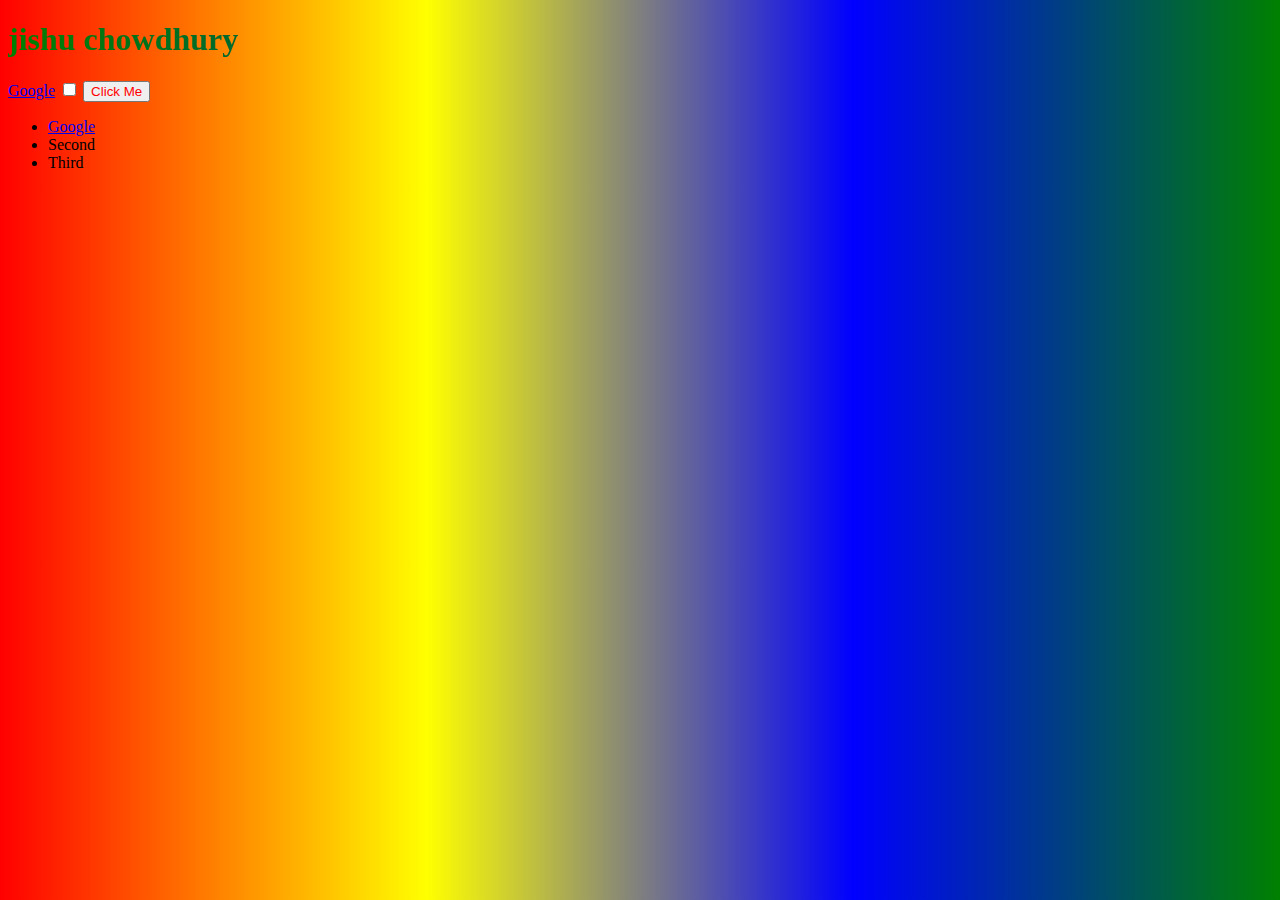
<file: DOM/index.html>
<!DOCTYPE html>
<html lang="en">
<head>
    <meta charset="UTF-8">
    <meta http-equiv="X-UA-Compatible" content="IE=edge">
    <meta name="viewport" content="width=device-width, initial-scale=1.0">
    <title>My website</title>
    <link rel="stylesheet" href="sty.css">
   
   
</head>
<body>
    <h1 id="title">jishu chowdhury</h1>
    <a href="https://www.google.com">Google</a>
    <input type="checkbox">
    <button class="btn">Click Me</button>
    <ul id="list">
        <li class="item">
            <a href="https://www.google.com">Google</a>

        </li>
        <li class="item">Second</li>
        <li class="item">Third</li>
    </ul>
</body>
<footer>
    <script src="index.js" charset="utf-8"></script>
</footer>

</html>
</file>
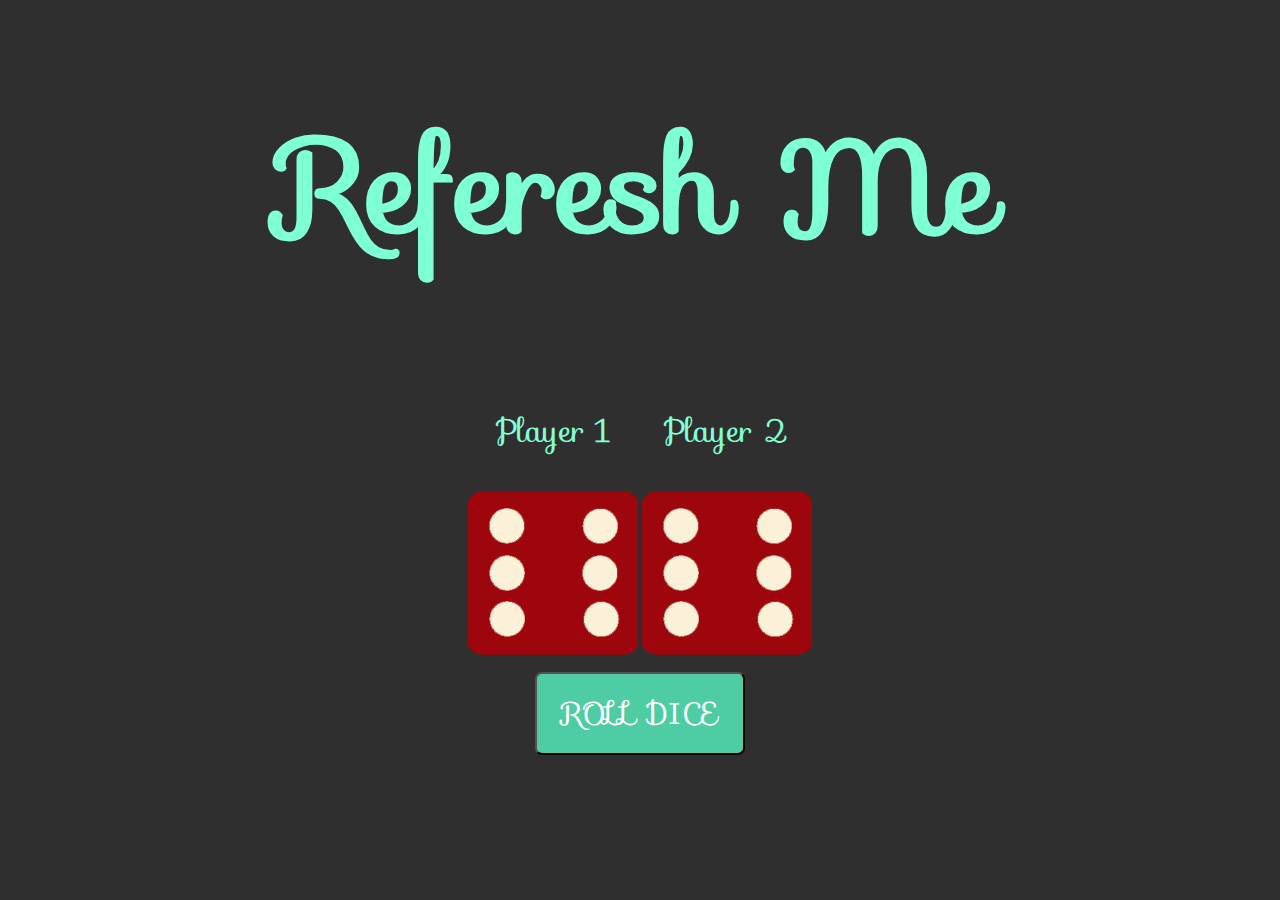
<file: DOM/dicegame.html>
<!DOCTYPE html>
<html lang="en">
<head>
    <meta charset="UTF-8">
    <meta http-equiv="X-UA-Compatible" content="IE=edge">
    <meta name="viewport" content="width=device-width, initial-scale=1.0">
    <title>Document</title>
    <link rel="stylesheet" href="dicecss.css">
    <link rel="stylesheet" href="https://fonts.googleapis.com/css?family=Sofia">
</head>
<body>
   <div class="container">
    <h1>Referesh Me</h1>
    <div class="dice">
        <p>Player 1</p>
        <img class="img1" src="dice6.png">
    </div>
    <div class="dice">
        <p>Player 2</p>
        <img class="img2" src="dice6.png">
    </div>
    <div>
        <button class="btn" onclick="rolldice()">ROLL DICE</button>
    </div>
   </div>
   
    
    <script src="dicejs.js" charset="UTF-8"></script>
</body>
</html>
</file>
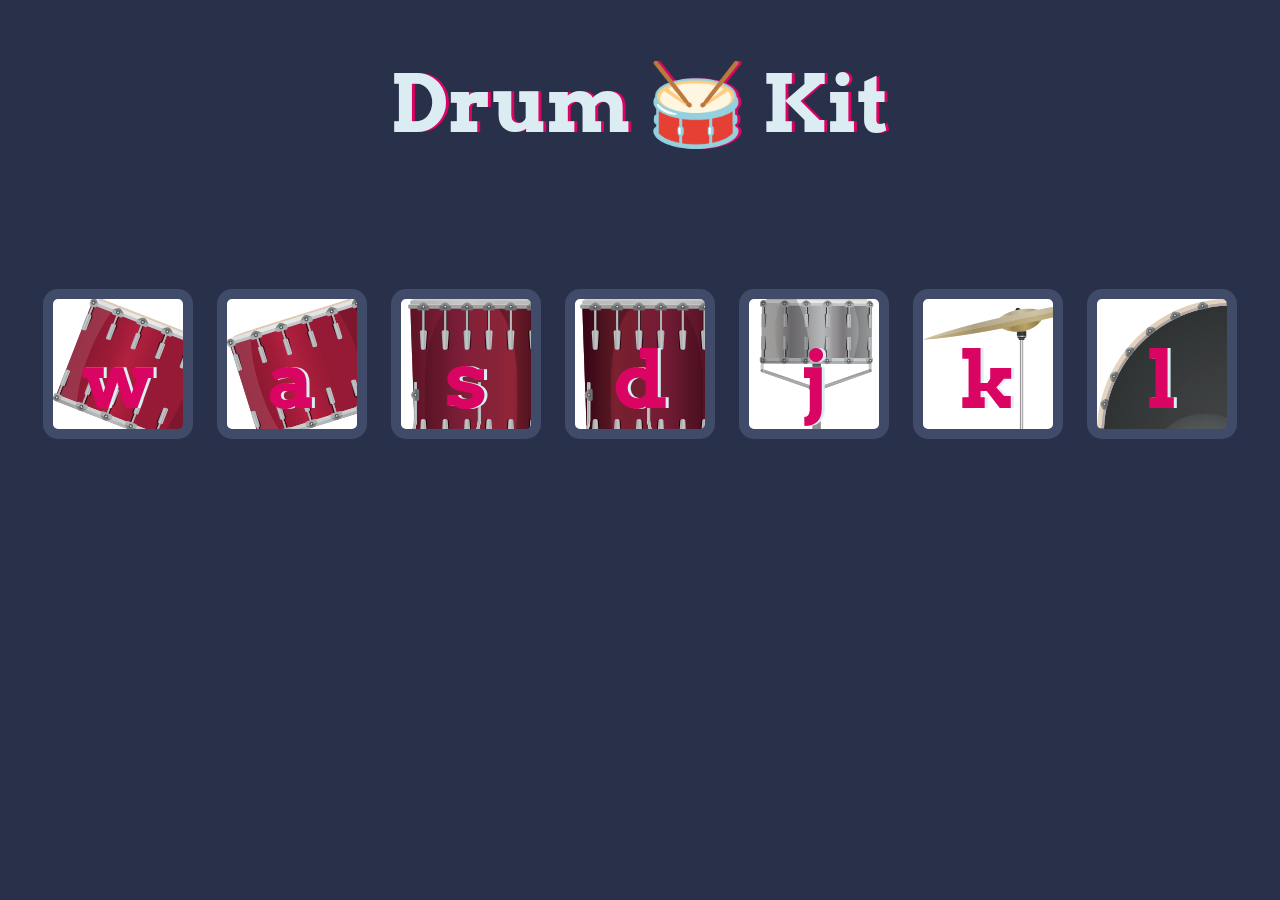
<file: DOM/drum.html>
<!DOCTYPE html>
<html lang="en" dir="ltr">

<head>
  <meta charset="utf-8">
  <title>Drum Kit</title>
  <link rel="stylesheet" href="drumcss.css">
  <link href="https://fonts.googleapis.com/css?family=Arvo" rel="stylesheet">
</head>

<body>

  <h1 id="title">Drum 🥁 Kit</h1>
  <div class="set">
    <button class="w drum">w</button>
   
    <button class="a drum">a</button>
    <button class="s drum">s</button>
    <button class="d drum">d</button>
    <button class="j drum">j</button>
    <button class="k drum">k</button>
    <button class="l drum">l</button>
  </div>


  <script src="drumjs.js" charset="utf-8"></script>
</body>
</file>
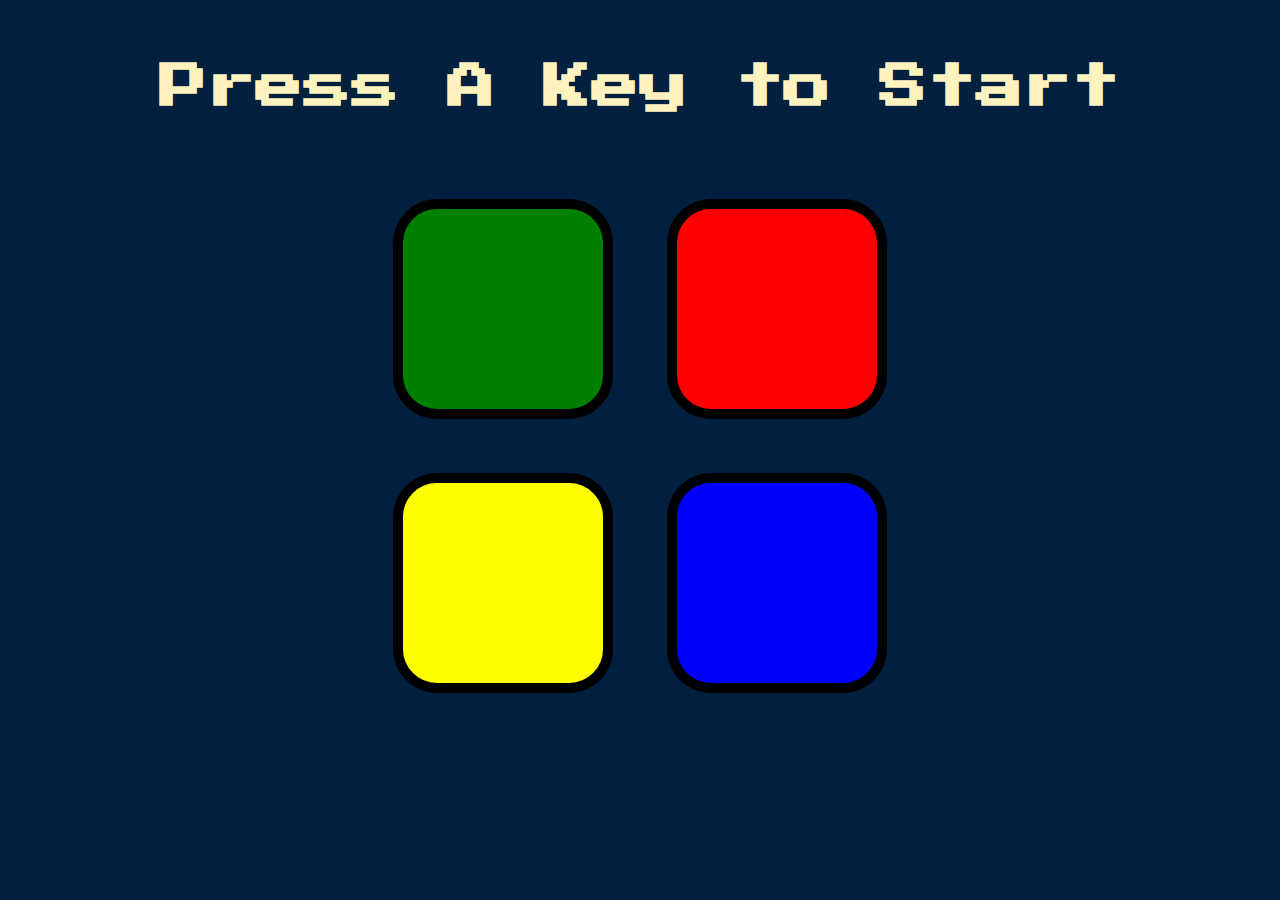
<file: simon game/simon game.html>
<!DOCTYPE html>
<html lang="en" dir="ltr">

<head>
  <meta charset="utf-8">
  <title>Simon game </title>
  <link rel="stylesheet" href="simoncss.css">
  <link href="https://fonts.googleapis.com/css?family=Press+Start+2P" rel="stylesheet">
</head>

<body>
  <h1 id="level-title">Press A Key to Start</h1>
  <div class="container">
    <div lass="row">

      <div type="button" id="green" class="btn green">

      </div>

      <div type="button" id="red" class="btn red">
 
      </div>
    </div> 

    <div class="row">

      <div type="button" id="yellow" class="btn yellow">

      </div>
      <div type="button" id="blue" class="btn blue">

      </div>

    </div>

  </div>
  <script src="https://ajax.googleapis.com/ajax/libs/jquery/3.6.1/jquery.min.js"></script>
  <script src="game.js" charset="utf-8"></script>
</body>

</html>
</file>
<file: DOM/sty.css>
#title{
    background:linear-gradient(to right,green,blue);
    -webkit-text-fill-color: transparent;
    -webkit-background-clip: text;
}
body{
    background-image: linear-gradient(to right, red,yellow,blue,green);
}
.btn{
    color: red;
}
.invisible{
    visibility: hidden;
}
.huge{
    font-size: 10rem;
}
</file>
<file: DOM/dicecss.css>
body{
    background-color: rgb(48, 47, 47);
}
.container{
    text-align: center;
    color: aquamarine;
}
h1{
    font-size: 8rem;
    font-family:"Sofia", sans-serif;
}

.dice{
    display: inline-block;
    font-size: 2rem;
    font-family:"Sofia", sans-serif;
}
img{
    height: 170px;
    width: 170px;
}
button{
    
        background: #4ecca3;
        font-family: "Sofia", sans-serif;
        border-radius: 7px;
        color: #ffff;
        font-size: 30px;
        padding: 16px 25px 16px 25px;
        text-decoration: none;
}    
  
.btn:hover {
        background:#138d64;
        text-decoration: none;
}
</file>
<file: DOM/drumcss.css>
body {
    text-align: center;
    background-color: #283149;
  }
  
  h1 {
    font-size: 5rem;
    color: #DBEDF3;
    font-family: "Arvo", cursive;
    text-shadow: 3px 0 #DA0463;
  
  }
  
  footer {
    color: #DBEDF3;
    font-family: sans-serif;
  }
  
  .w {
    background-image: url("tom1.png");
  
  }
  
  .a {
    background-image: url("tom2.png");
  }
  
  .s {
    background-image: url("tom3.png");
  }
  
  .d {
    background-image: url("tom4.png");
  }
  
  .j {
    background-image: url("snare.png");
  }
  
  .k {
    background-image: url("crash.png");
  }
  
  .l {
    background-image: url("kick.png");
  }
  
  .set {
    margin: 10% auto;
  }
  
  .game-over {
    background-color: red;
    opacity: 0.8;
  }
  
  .pressed {
    box-shadow: 0 3px 4px 0 #DBEDF3;
    opacity: 0.5;
  }
  
  .red {
    color: red;
  }
  
  .drum {
    outline: none;
    border: 10px solid #404B69;
    font-size: 5rem;
    font-family: 'Arvo', cursive;
    line-height: 2;
    font-weight: 900;
    color: #DA0463;
    text-shadow: 3px 0 #DBEDF3;
    border-radius: 15px;
    display: inline-block;
    width: 150px;
    height: 150px;
    text-align: center;
    margin: 10px;
    background-color: white;
  }
</file>
<file: simon game/simoncss.css>
body {
  text-align: center;
  background-color: #011F3F;
}

#level-title {
  font-family: 'Press Start 2P', cursive;
  font-size: 3rem;
  margin:  5%;
  color: #FEF2BF;
}

.container {
  display: block;
  width: 50%;
  margin: auto;

} 

.btn {
  margin: 25px;
  display: inline-block;
  height: 200px;
  width: 200px;
  border: 10px solid black;
  border-radius: 20%;
}

.game-over {
  background-color: red;
  opacity: 0.8;
}

.red {
  background-color: red;
}

.green {
  background-color: green;
}

.blue {
  background-color: blue;
}

.yellow {
  background-color: yellow;
}

.pressed {
  box-shadow: 0 0 20px white;
  background-color: grey;
}
</file>
